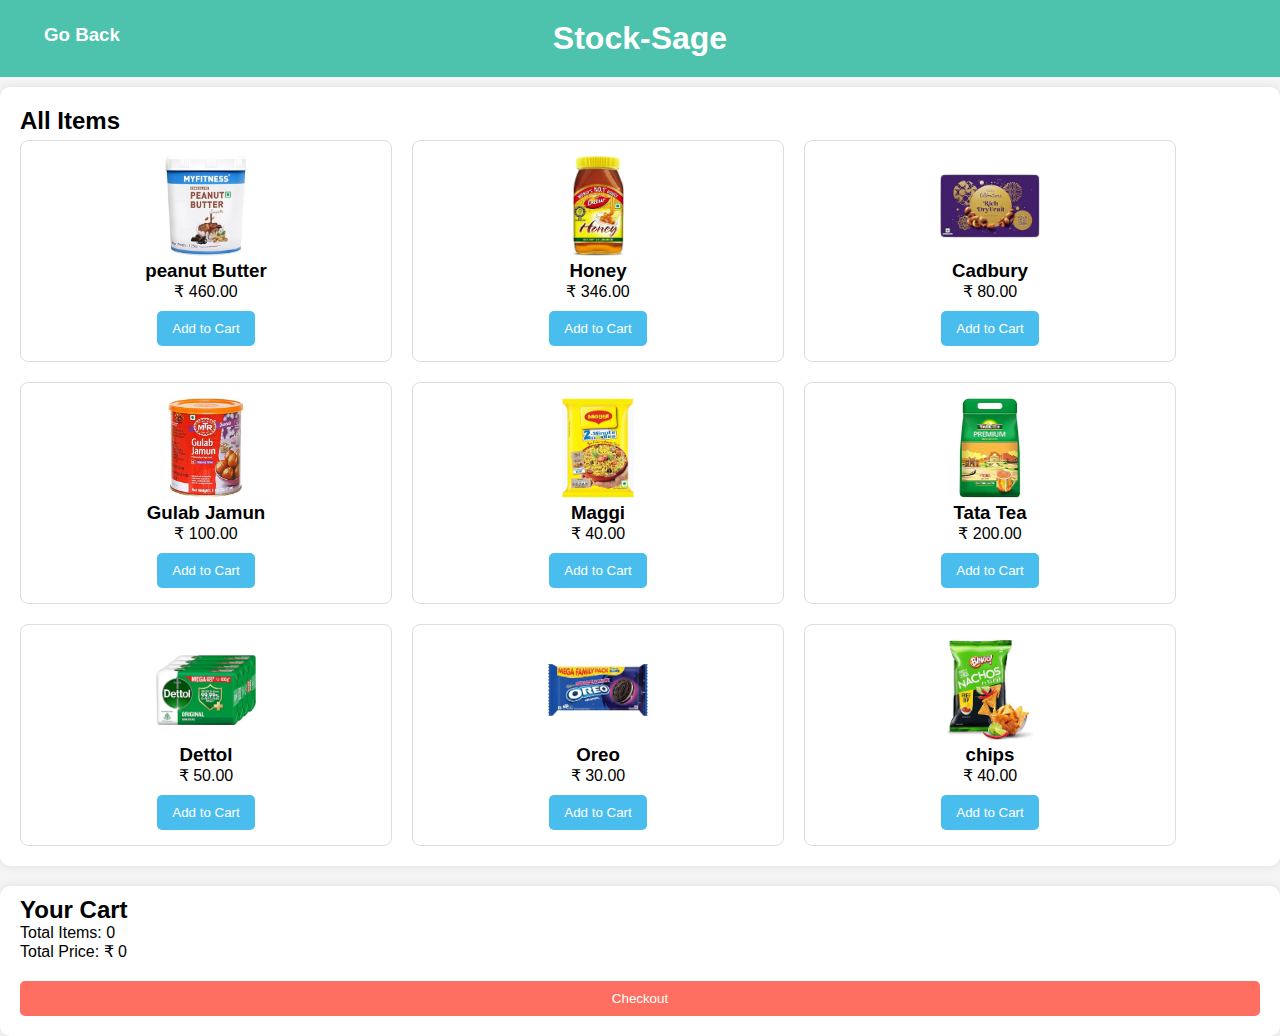
<file: index.html>
<!DOCTYPE html>
<html lang="en">
<head>
    <meta charset="UTF-8">
    <meta name="viewport" content="width=device-width, initial-scale=1.0">
    <title>Grocery Management System</title>
    <link rel="stylesheet" href="index.css">
    <link rel="stylesheet" href="https://cdnjs.cloudflare.com/ajax/libs/font-awesome/6.6.0/css/all.min.css" integrity="sha512-Kc323vGBEqzTmouAECnVceyQqyqdsSiqLQISBL29aUW4U/M7pSPA/gEUZQqv1cwx4OnYxTxve5UMg5GT6L4JJg==" crossorigin="anonymous" referrerpolicy="no-referrer" />
</head>
<body>
    <div class="r">
        <div class="logo1"> 
           
           <h3><a id="a11" href="main.html"><i class="fa-solid fa-arrow-left"></i> Go Back</a></h3>
        </div>
        <div class="logo">
            <h1>Stock-Sage</h1>
            
        </div>
    </div>
    <main>
        <div class="con2">
        <section class="product-section">
            <h2 style="padding-bottom:5px ;">All Items</h2>
            
            <div class="product-grid">
                <!-- Product List -->
                <div class="product-card" onclick="addToCart('peanut Butter', 460)">
                    <img src="image2/img1.jpg" alt="peanut Butter">
                    <h3>peanut Butter</h3>
                    <p>₹ 460.00</p>
                    <button>Add to Cart</button>
                </div>
                <div class="product-card" onclick="addToCart('Honey', 346)">
                    <img src="image2/img2.jpg" alt="Honey">
                    <h3>Honey</h3>
                    <p>₹ 346.00</p>
                    <button>Add to Cart</button>
                </div>
                <div class="product-card" onclick="addToCart('Cadbury', 80)">
                    <img src="image2/img3.jpg" alt="Cadbury">
                    <h3>Cadbury</h3>
                    <p>₹ 80.00</p>
                    <button>Add to Cart</button>
                </div>
                <div class="product-card" onclick="addToCart('Gulab Jamun', 100)">
                    <img src="image2/img4.jpg" alt="Gulab Jamun">
                    <h3>Gulab Jamun</h3>
                    <p>₹ 100.00</p>
                    <button>Add to Cart</button>
                </div>
                <div class="product-card" onclick="addToCart('Maggi', 40)">
                    <img src="image2/img5.webp" alt="Maggi">
                    <h3>Maggi</h3>
                    <p>₹ 40.00</p>
                    <button>Add to Cart</button>
                </div>
                <div class="product-card" onclick="addToCart('Tata Tea', 200)">
                    <img src="image2/img6.jpg" alt="Tata Tea">
                    <h3>Tata Tea</h3>
                    <p>₹ 200.00</p>
                    <button>Add to Cart</button>
                </div>
                <div class="product-card" onclick="addToCart('Dettol', 50)">
                    <img src="image2/img7.webp" alt="Dettol">
                    <h3>Dettol</h3>
                    <p>₹ 50.00</p>
                    <button>Add to Cart</button>
                </div>
                <div class="product-card" onclick="addToCart('Oreo', 30)">
                    <img src="image2/img8.webp" alt="Oreo">
                    <h3>Oreo</h3>
                    <p>₹ 30.00</p>
                    <button>Add to Cart</button>
                </div>
                <div class="product-card" onclick="addToCart('Chips', 40)">
                    <img src="image2/img9.webp" alt="Chips">
                    <h3>chips</h3>
                    <p>₹ 40.00</p>
                    <button>Add to Cart</button>
                </div>
              
            </div>
        </section>

        <section class="cart-section">
            <h2>Your Cart</h2>
            <ul id="cart-items">
               
            </ul>
            <p>Total Items: <span id="total-items">0</span></p>
            <p>Total Price: ₹ <span id="total-price">0</span></p>
            <button id="checkout-btn" onclick="checkout()">Checkout</button>
        </section>
        </div>
    </main>

    <script src="index.js"></script>
</body>
</html>
</file>
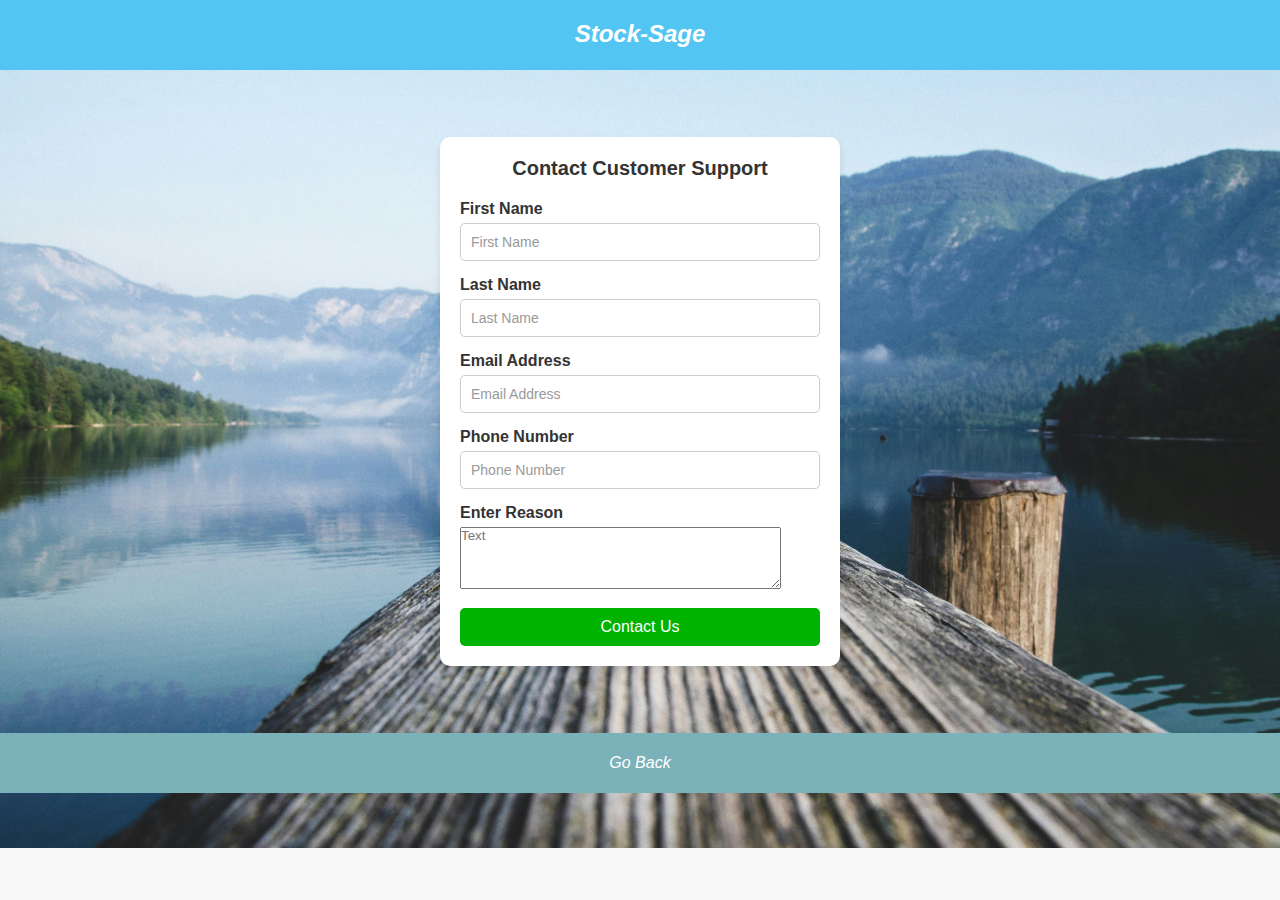
<file: contact.html>
<!DOCTYPE html>
<html lang="en">
<head>
    <meta charset="UTF-8">
    <meta name="viewport" content="width=device-width, initial-scale=1.0">
    <title>Contact Form</title>
    <link rel="stylesheet" href="contact.css">
    <link rel="stylesheet" href="https://cdnjs.cloudflare.com/ajax/libs/font-awesome/6.6.0/css/all.min.css" integrity="sha512-Kc323vGBEqzTmouAECnVceyQqyqdsSiqLQISBL29aUW4U/M7pSPA/gEUZQqv1cwx4OnYxTxve5UMg5GT6L4JJg==" crossorigin="anonymous" referrerpolicy="no-referrer" />
</head>
<body>

    <header>
        <div class="logo">
            <h1>Stock-Sage</h1>
        </div>
    </header>
    <div class="con1">
    <div class="form-container">
      

        <h2>Contact Customer Support</h2>

        <form action="#" method="post">
            <div class="form-group">
                <label for="first-name">First Name</label>
                <input type="text" id="first-name" name="first-name" placeholder="First Name" required>
            </div>
            <div class="form-group">
                <label for="last-name">Last Name</label>
                <input type="text" id="last-name" name="last-name" placeholder="Last Name" required>
            </div>
            <div class="form-group">
                <label for="email">Email Address</label>
                <input type="email" id="email" name="email" placeholder="Email Address" required>
            </div>
            <div class="form-group">
                <label for="phone">Phone Number</label>
                <input type="tel" id="phone" name="phone" placeholder="Phone Number" required>
            </div>
            <div class="form-group">
                <label for="reason">Enter Reason</label>
                <textarea id="reason" name="phone" placeholder="Text" rows="4" cols="38" required></textarea>
            </div>
            <button type="submit" class="btn">Contact Us</button>
        </form>
    </div>
    </div>
    <footer>
        <div class="footer1">
    <a href="main.html" id="aw1" ><i class="fa-solid fa-arrow-left"></i> Go Back</a>
        </div>
    </footer>
</body>
</html>
</file>
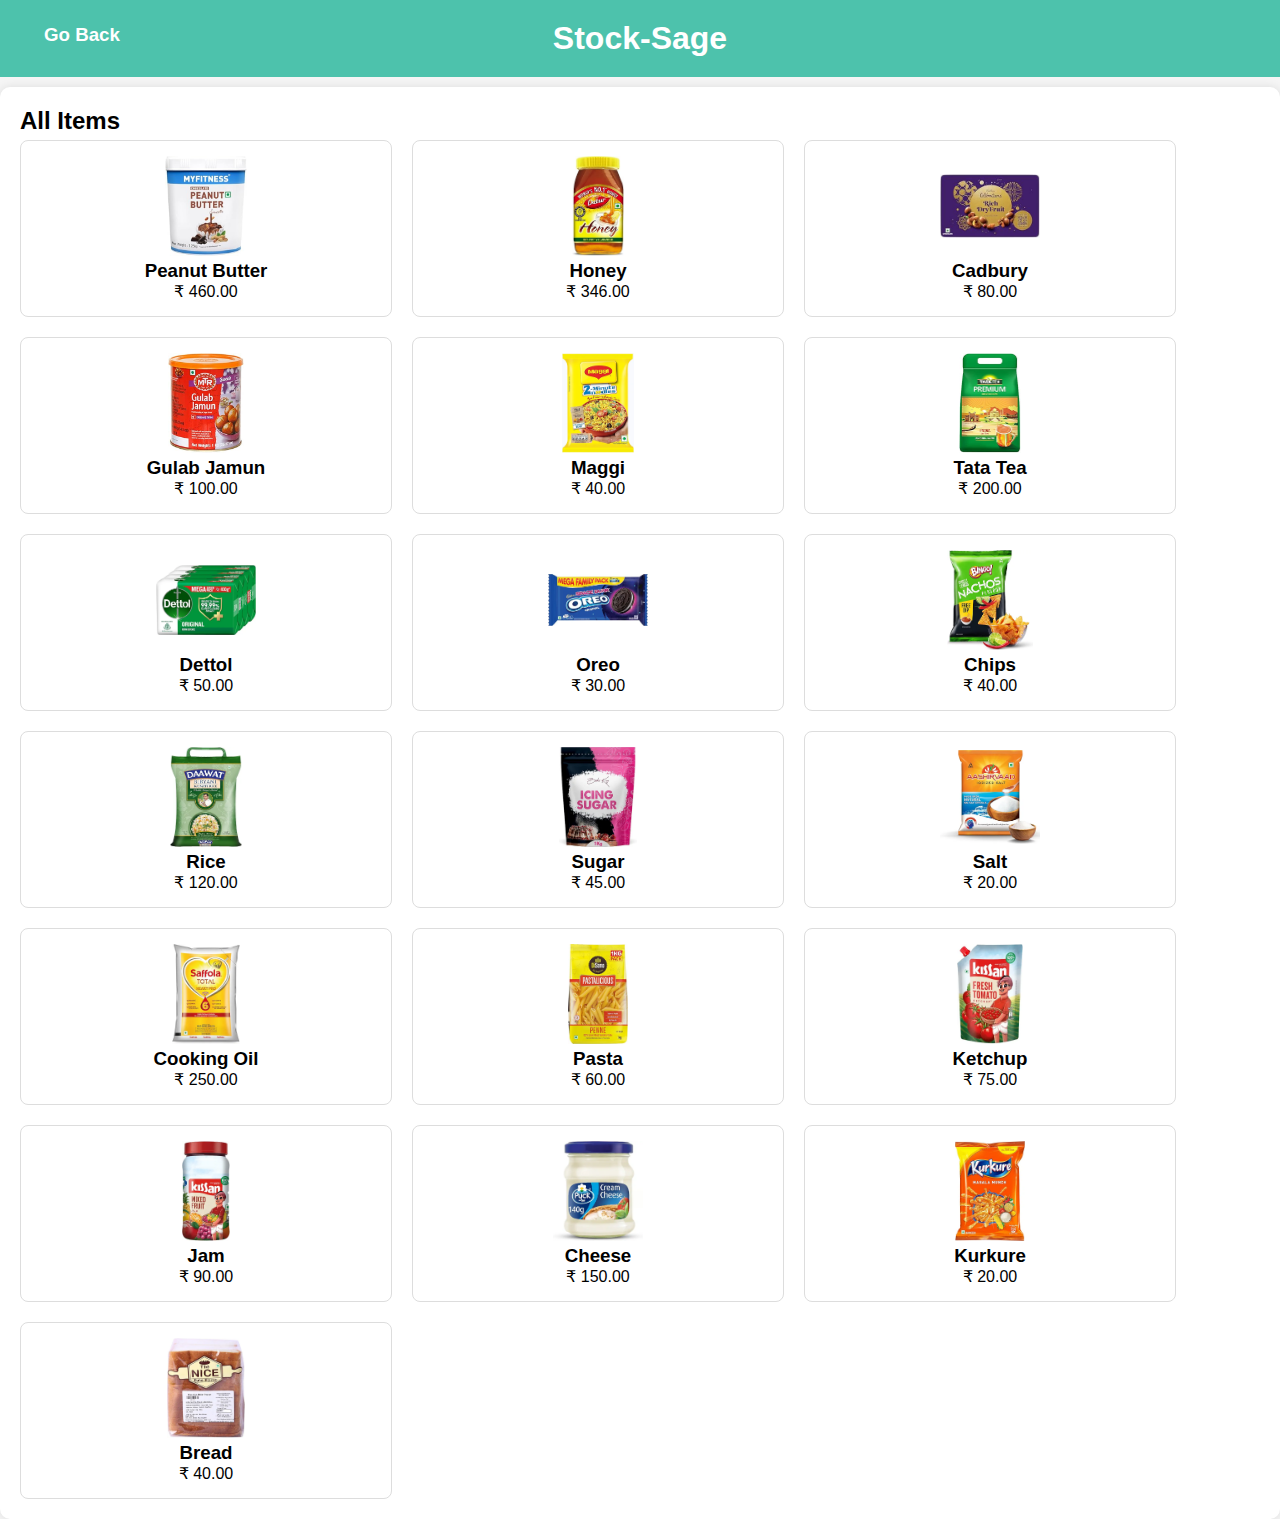
<file: inventory.html>
<!DOCTYPE html>
<html lang="en">
<head>
    <meta charset="UTF-8">
    <meta name="viewport" content="width=device-width, initial-scale=1.0">
    <title>Grocery Management System</title>
    <link rel="stylesheet" href="index.css">
    <link rel="stylesheet" href="https://cdnjs.cloudflare.com/ajax/libs/font-awesome/6.6.0/css/all.min.css" integrity="sha512-Kc323vGBEqzTmouAECnVceyQqyqdsSiqLQISBL29aUW4U/M7pSPA/gEUZQqv1cwx4OnYxTxve5UMg5GT6L4JJg==" crossorigin="anonymous" referrerpolicy="no-referrer" />
</head>
<body>
    <div class="r">
        <div class="logo1"> 
            <h3><a id="a11" href="main.html"><i class="fa-solid fa-arrow-left"></i> Go Back</a></h3>
        </div>
        <div class="logo">
            <h1>Stock-Sage</h1>
        </div>
    </div>
    <main>
        <div class="con2">
            <section class="product-section">
                <h2 style="padding-bottom:5px;">All Items</h2>
                <div class="product-grid">
                    <!-- Product List -->
                    <div class="product-card">
                        <img src="image2/img1.jpg" alt="Peanut Butter">
                        <h3>Peanut Butter</h3>
                        <p>₹ 460.00</p>
                    </div>
                    <div class="product-card">
                        <img src="image2/img2.jpg" alt="Honey">
                        <h3>Honey</h3>
                        <p>₹ 346.00</p>
                    </div>
                    <div class="product-card">
                        <img src="image2/img3.jpg" alt="Cadbury">
                        <h3>Cadbury</h3>
                        <p>₹ 80.00</p>
                    </div>
                    <div class="product-card">
                        <img src="image2/img4.jpg" alt="Gulab Jamun">
                        <h3>Gulab Jamun</h3>
                        <p>₹ 100.00</p>
                    </div>
                    <div class="product-card">
                        <img src="image2/img5.webp" alt="Maggi">
                        <h3>Maggi</h3>
                        <p>₹ 40.00</p>
                    </div>
                    <div class="product-card">
                        <img src="image2/img6.jpg" alt="Tata Tea">
                        <h3>Tata Tea</h3>
                        <p>₹ 200.00</p>
                    </div>
                    <div class="product-card">
                        <img src="image2/img7.webp" alt="Dettol">
                        <h3>Dettol</h3>
                        <p>₹ 50.00</p>
                    </div>
                    <div class="product-card">
                        <img src="image2/img8.webp" alt="Oreo">
                        <h3>Oreo</h3>
                        <p>₹ 30.00</p>
                    </div>
                    <div class="product-card">
                        <img src="image2/img9.webp" alt="Chips">
                        <h3>Chips</h3>
                        <p>₹ 40.00</p>
                    </div>
                    <!-- Additional Products -->
                    <div class="product-card">
                        <img src="image2/img10.webp" alt="Rice">
                        <h3>Rice</h3>
                        <p>₹ 120.00</p>
                    </div>
                    <div class="product-card">
                        <img src="image2/img11.webp" alt="Sugar">
                        <h3>Sugar</h3>
                        <p>₹ 45.00</p>
                    </div>
                    <div class="product-card">
                        <img src="image2/img12.webp" alt="Salt">
                        <h3>Salt</h3>
                        <p>₹ 20.00</p>
                    </div>
                    <div class="product-card">
                        <img src="image2/img13.webp" alt="Cooking Oil">
                        <h3>Cooking Oil</h3>
                        <p>₹ 250.00</p>
                    </div>
                    <div class="product-card">
                        <img src="image2/img14.webp" alt="Pasta">
                        <h3>Pasta</h3>
                        <p>₹ 60.00</p>
                    </div>
                    <div class="product-card">
                        <img src="image2/img15.webp" alt="Ketchup">
                        <h3>Ketchup</h3>
                        <p>₹ 75.00</p>
                    </div>
                    <div class="product-card">
                        <img src="image2/img16.webp" alt="Jam">
                        <h3>Jam</h3>
                        <p>₹ 90.00</p>
                    </div>
                    <div class="product-card">
                        <img src="image2/img17.webp" alt="Cheese">
                        <h3>Cheese</h3>
                        <p>₹ 150.00</p>
                    </div>
                    <div class="product-card">
                        <img src="image2/img18.webp" alt="Kurkure">
                        <h3>Kurkure</h3>
                        <p>₹ 20.00</p>
                    </div>
                    <div class="product-card">
                        <img src="image2/img19.webp" alt="Bread">
                        <h3>Bread</h3>
                        <p>₹ 40.00</p>
                    </div>
                </div>
            </section>
        </div>
    </main>
</body>
</html>
</file>
<file: index.css>
* {
    margin: 0;
    padding: 0;
    box-sizing: border-box;
}
.con2{

     display: flex;
     flex-direction: column;
     align-items: center;
     gap :20px;
     
}
body {
    font-family: Arial, sans-serif;
    background-color: #f5f5f5;
}



.r{
    display: flex;
    background-color: #4dc2ac;
    color: white;
    padding: 20px;
    text-align: center;
    margin-bottom: 10px; 

}
.logo1{
    padding-top: 4px;
   width: 10%;
    height: 100%;
}
.logo{
    display: flex;
    justify-content: center;
    text-align: center;
    width: 80%;
}
#a11{
    color: white;
    text-decoration: none;
    
   
}

.product-section, .cart-section {
    width: 100%;
    background-color: white;
    padding: 20px;
    border-radius: 10px;
    box-shadow: 0 0 10px rgba(0, 0, 0, 0.1);
}

.product-grid {
    display: flex;
    flex-wrap: wrap;
    gap: 20px;
    width: 100%;
    

}

.product-card {
    background-color: #fff;
    padding: 15px;
    border: 1px solid #ddd;
    border-radius: 8px;
    text-align: center;
    width: 30%;
    cursor: pointer;
}

.product-card img {
    width: 100px;
    height: 100px;
    object-fit: contain;
}

button {
    margin-top: 10px;
    padding: 10px 15px;
    background-color: #4abdef;
    color: white;
    border: none;
    cursor: pointer;
    border-radius: 5px;
}

button:hover {
    background-color: #45a049;
    transform: scale(1.1);
}

.cart-section {
    padding-top: 10px;
}

#cart-items {
    list-style-type: none;
    padding-left: 0;
}

#cart-items li {
    padding: 10px;
    border-bottom: 1px solid #ddd;
}

#checkout-btn {
    margin-top: 20px;
    width: 100%;
    background-color: #ff6f61;
    color: white;
}
</file>
<file: contact.css>
* {
    margin: 0;
    padding: 0;
    box-sizing: border-box;
    font-family: Arial, sans-serif;
}

body {
    background-color: #f8f8f8;
    background-image: url(images/back8.jpg);
    background-size: cover;
    background-repeat: no-repeat;
    
    
}
header {
    background-color: #53c5f3;
    color: white;
    padding: 20px;
    text-align: center;
    height: 70px;
    font-style: italic;
        
}
.form-container {
    width: 400px;
    margin: 67px auto;
    background-color: #fff;
    padding: 20px;
    border-radius: 10px;
    box-shadow: 0 4px 8px rgba(0, 0, 0, 0.1);
    text-align: center;
}

.logo img {
    width: 50px;
    margin-bottom: 10px;
}

.logo h1 {
    font-size: 24px;
    color: white;
}

h2 {
    margin-bottom: 20px;
    color: #333;
    font-size: 20px;
}

.form-group {
    margin-bottom: 15px;
    text-align: left;
}

.form-group label {
    display: block;
    margin-bottom: 5px;
    font-weight: bold;
    color: #333;
}

.form-group input, .form-group select {
    width: 100%;
    padding: 10px;
    border: 1px solid #ccc;
    border-radius: 5px;
    font-size: 14px;
}

.form-group input::placeholder {
    color: #999;
}



.btn {
    width: 100%;
    padding: 10px;
    background-color: #00b300;
    color: white;
    border: none;
    border-radius: 5px;
    font-size: 16px;
    cursor: pointer;
}

.btn:hover {
    background-color: #009900;
}
.footer1{
    color: white;
     height: 60px;
     width: 100%;
     
    display: flex;
    justify-content: center;
    align-items: center;
     
     background-color: rgb(123, 178, 185);
}
#aw1{
    color: white;
    text-decoration: none;
    font-style: italic;
   
}
</file>
